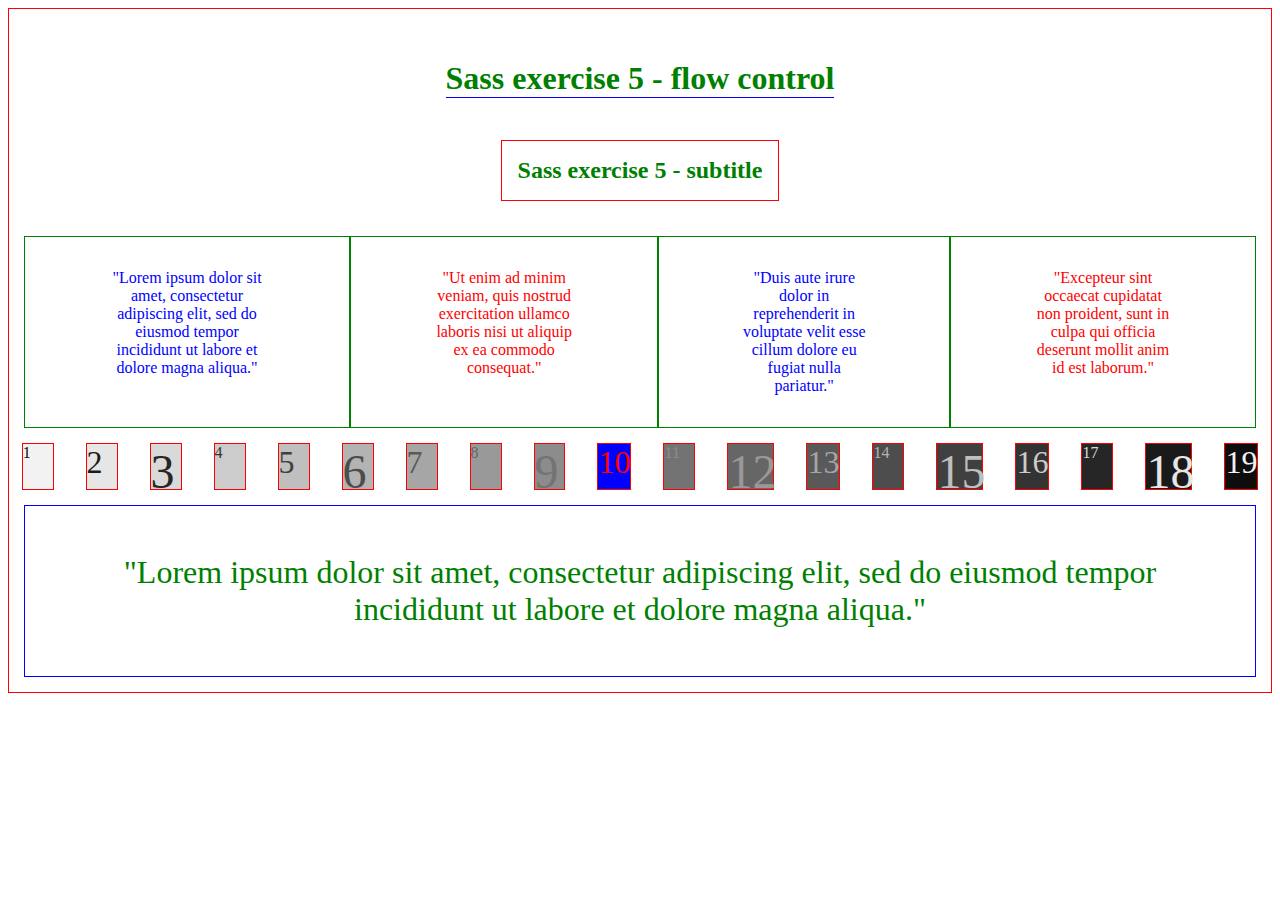
<file: index.html>
<!DOCTYPE html>
<html>
    <head>
        <title>Sass exercise 2 - mixin</title>
        <link rel="stylesheet" href="./style.css">
    </head>
    <body>
        <div class="container">
            <h1 class="title">Sass exercise 5 - flow control</h1>
            <h2>Sass exercise 5 - subtitle</h2>
            <section class="first-row">
                <article>
                    <p>"Lorem ipsum dolor sit amet, consectetur adipiscing elit, sed do eiusmod tempor incididunt ut labore et dolore magna aliqua."</p>
                </article>
                <article>
                    <p>"Ut enim ad minim veniam, quis nostrud exercitation ullamco laboris nisi ut aliquip ex ea commodo consequat."</p>
                </article> 
                <article>
                    <p>"Duis aute irure dolor in reprehenderit in voluptate velit esse cillum dolore eu fugiat nulla pariatur."</p>
                </article> 
                <article>
                    <p>"Excepteur sint occaecat cupidatat non proident, sunt in culpa qui officia deserunt mollit anim id est laborum."</p>
                </article>
            </section>
            <section class="numbers">
                <div class="fs-1rem">1</div>
                <div class="fs-2rem">2</div>
                <div class="fs-3rem">3</div>
                <div class="fs-1rem">4</div>
                <div class="fs-2rem">5</div>
                <div class="fs-3rem">6</div>
                <div class="fs-2rem">7</div>
                <div class="fs-1rem">8</div>
                <div class="fs-3rem">9</div>
                <div class="fs-2rem">10</div>
                <div class="fs-1rem">11</div>
                <div class="fs-3rem">12</div>
                <div class="fs-2rem">13</div>
                <div class="fs-1rem">14</div>
                <div class="fs-3rem">15</div>
                <div class="fs-2rem">16</div>
                <div class="fs-1rem">17</div>
                <div class="fs-3rem">18</div>
                <div class="fs-2rem">19</div>
            </section>
            <section class="footer">
                <article>
                    <p>"Lorem ipsum dolor sit amet, consectetur adipiscing elit, sed do eiusmod tempor incididunt ut labore et dolore magna aliqua."</p>
                </article>
            </section>
        </div>
    </body>
</html>
</file>
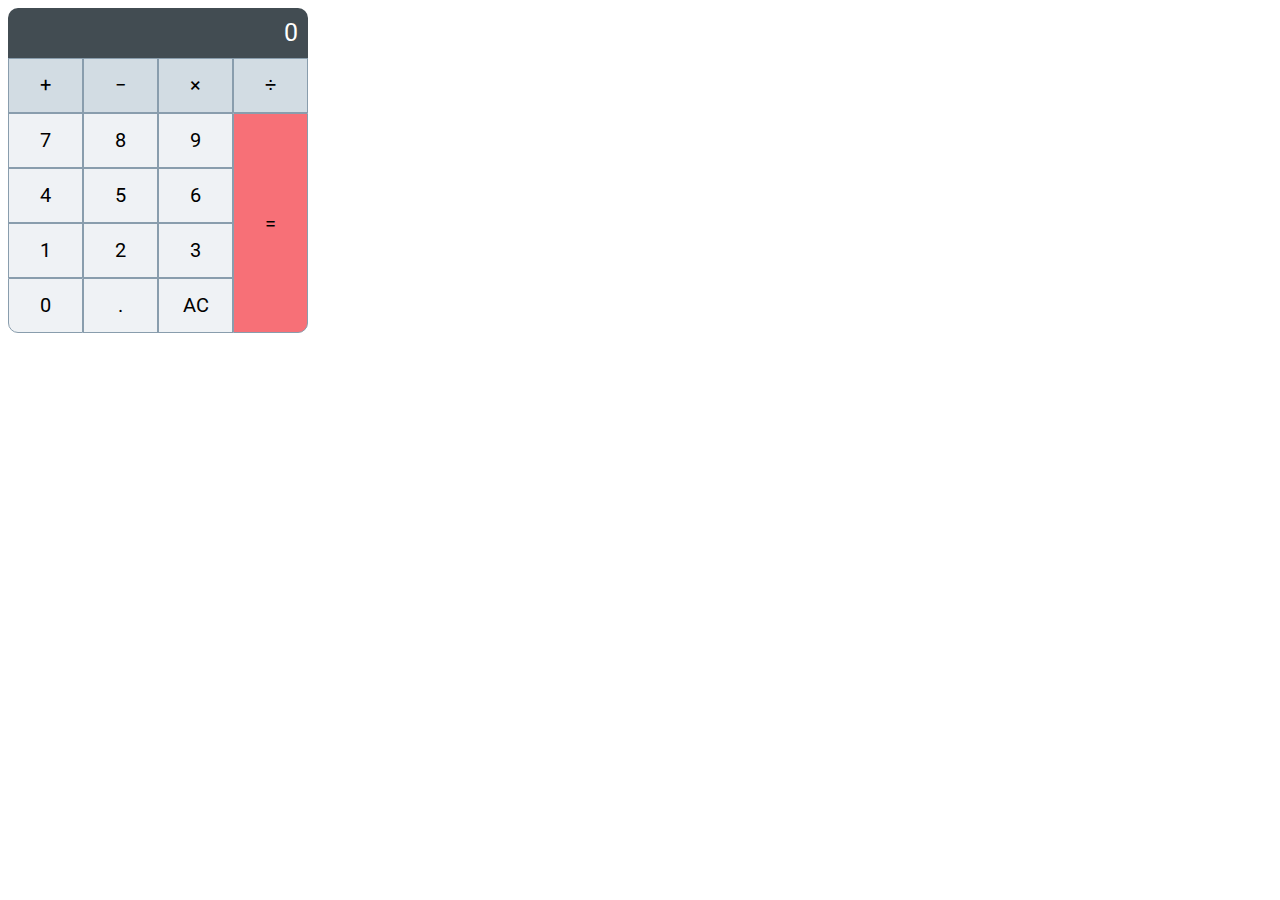
<file: start/index.html>
<!DOCTYPE html>
<html lang="en">

<head>
    <meta charset="UTF-8" />
    <meta name="viewport"
        content="width=device-width, user-scalable=no, initial-scale=1.0, maximum-scale=1.0, minimum-scale=1.0" />
    <meta http-equiv="X-UA-Compatible" content="ie=edge" />
    <meta name="description" content="Recreate the example.png using grid layout" />
    <meta name="author" content="George Andrei Varga" />
    <link rel="stylesheet" href="style.css">
    <title>CSS Lesson - flexbox</title>
</head>

<body>
    <div class="calculator">
        <div class="result-bar">
            <p class="result text-result">0</p>
        </div>
        <div class="operator">
            <p class="text-style">&#43;</p>
        </div>
        <div class="operator">
            <p class="text-style">&#8722;</p>
        </div>
        <div class="operator">
            <p class="text-style">&#215;</p>
        </div>
        <div class="operator">
            <p class="text-style">&#247;</p>
        </div>
        <div class="equals">
            <p class="text-style">&#61;</p>
        </div>
        <div class="number">
            <p class="text-style">7</p>
        </div>
        <div class="number">
            <p class="text-style">8</p>
        </div>
        <div class="number">
            <p class="text-style">9</p>
        </div>
        <div class="number">
            <p class="text-style">4</p>
        </div>
        <div class="number">
            <p class="text-style">5</p>
        </div>
        <div class="number">
            <p class="text-style">6</p>
        </div>
        <div class="number">
            <p class="text-style">1</p>
        </div>
        <div class="number">
            <p class="text-style">2</p>
        </div>
        <div class="number">
            <p class="text-style">3</p>
        </div>
        <div class="number" style="border-bottom-left-radius:10px">
            <p class="text-style" >0</p>
        </div>
        <div class="number">
            <p class="text-style">.</p>
        </div>
        <div class="number">
            <p class="text-style">AC</p>
        </div>
    </div>
</body>

</html>
</file>
<file: style.css>
.container {
  border: 0.0625rem solid red;
  display: flex;
  flex-direction: column;
  align-items: center;
  justify-content: flex-end;
  padding-top: 1.875rem;
}
.container .title, .container h2 {
  color: green;
  border-bottom: 0.0625rem solid blue;
}
.container h2 {
  border: 1px solid red;
  padding: 1rem;
}
.container .first-row {
  display: flex;
  flex-direction: row;
  padding: 0.9375rem;
}
.container .first-row article:nth-child(odd) {
  text-align: center;
  border: 0.0625rem solid green;
  font-size: 1rem;
  padding: 5rem;
  padding-top: 1rem;
  padding-bottom: 1rem;
  color: blue;
}
.container .first-row article:nth-child(even) {
  text-align: center;
  border: 0.0625rem solid green;
  font-size: 1rem;
  padding: 5rem;
  padding-top: 1rem;
  padding-bottom: 1rem;
  color: red;
}
.container .numbers {
  display: flex;
  flex-direction: row;
  justify-content: space-between;
  gap: 2rem;
  width: 98%;
}
.container .numbers .fs-1rem {
  font-size: 1rem;
}
.container .numbers .fs-2rem {
  font-size: 2rem;
}
.container .numbers .fs-3rem {
  font-size: 3rem;
}
.container .numbers div:nth-child(1) {
  width: 2.8125rem;
  height: 2.8125rem;
  border: 1px solid red;
  display: flex;
  flex-direction: row;
  justify-content: flex-start;
  color: #0d0d0d;
  background: #f2f2f2;
}
.container .numbers div:nth-child(2) {
  width: 2.8125rem;
  height: 2.8125rem;
  border: 1px solid red;
  display: flex;
  flex-direction: row;
  justify-content: flex-start;
  color: #1a1a1a;
  background: #e6e6e6;
}
.container .numbers div:nth-child(3) {
  width: 2.8125rem;
  height: 2.8125rem;
  border: 1px solid red;
  display: flex;
  flex-direction: row;
  justify-content: flex-start;
  color: #262626;
  background: #d9d9d9;
}
.container .numbers div:nth-child(4) {
  width: 2.8125rem;
  height: 2.8125rem;
  border: 1px solid red;
  display: flex;
  flex-direction: row;
  justify-content: flex-start;
  color: #333333;
  background: #cccccc;
}
.container .numbers div:nth-child(5) {
  width: 2.8125rem;
  height: 2.8125rem;
  border: 1px solid red;
  display: flex;
  flex-direction: row;
  justify-content: flex-start;
  color: #404040;
  background: #bfbfbf;
}
.container .numbers div:nth-child(6) {
  width: 2.8125rem;
  height: 2.8125rem;
  border: 1px solid red;
  display: flex;
  flex-direction: row;
  justify-content: flex-start;
  color: #4d4d4d;
  background: #b3b3b3;
}
.container .numbers div:nth-child(7) {
  width: 2.8125rem;
  height: 2.8125rem;
  border: 1px solid red;
  display: flex;
  flex-direction: row;
  justify-content: flex-start;
  color: #595959;
  background: #a6a6a6;
}
.container .numbers div:nth-child(8) {
  width: 2.8125rem;
  height: 2.8125rem;
  border: 1px solid red;
  display: flex;
  flex-direction: row;
  justify-content: flex-start;
  color: #666666;
  background: #999999;
}
.container .numbers div:nth-child(9) {
  width: 2.8125rem;
  height: 2.8125rem;
  border: 1px solid red;
  display: flex;
  flex-direction: row;
  justify-content: flex-start;
  color: #737373;
  background: #8c8c8c;
}
.container .numbers div:nth-child(10) {
  width: 2.8125rem;
  height: 2.8125rem;
  border: 1px solid red;
  display: flex;
  flex-direction: row;
  justify-content: flex-start;
  color: red;
  background-color: blue;
}
.container .numbers div:nth-child(11) {
  width: 2.8125rem;
  height: 2.8125rem;
  border: 1px solid red;
  display: flex;
  flex-direction: row;
  justify-content: flex-start;
  color: #8c8c8c;
  background: #737373;
}
.container .numbers div:nth-child(12) {
  width: 2.8125rem;
  height: 2.8125rem;
  border: 1px solid red;
  display: flex;
  flex-direction: row;
  justify-content: flex-start;
  color: #999999;
  background: #666666;
}
.container .numbers div:nth-child(13) {
  width: 2.8125rem;
  height: 2.8125rem;
  border: 1px solid red;
  display: flex;
  flex-direction: row;
  justify-content: flex-start;
  color: #a6a6a6;
  background: #595959;
}
.container .numbers div:nth-child(14) {
  width: 2.8125rem;
  height: 2.8125rem;
  border: 1px solid red;
  display: flex;
  flex-direction: row;
  justify-content: flex-start;
  color: #b3b3b3;
  background: #4d4d4d;
}
.container .numbers div:nth-child(15) {
  width: 2.8125rem;
  height: 2.8125rem;
  border: 1px solid red;
  display: flex;
  flex-direction: row;
  justify-content: flex-start;
  color: #bfbfbf;
  background: #404040;
}
.container .numbers div:nth-child(16) {
  width: 2.8125rem;
  height: 2.8125rem;
  border: 1px solid red;
  display: flex;
  flex-direction: row;
  justify-content: flex-start;
  color: #cccccc;
  background: #333333;
}
.container .numbers div:nth-child(17) {
  width: 2.8125rem;
  height: 2.8125rem;
  border: 1px solid red;
  display: flex;
  flex-direction: row;
  justify-content: flex-start;
  color: #d9d9d9;
  background: #262626;
}
.container .numbers div:nth-child(18) {
  width: 2.8125rem;
  height: 2.8125rem;
  border: 1px solid red;
  display: flex;
  flex-direction: row;
  justify-content: flex-start;
  color: #e6e6e6;
  background: #1a1a1a;
}
.container .numbers div:nth-child(19) {
  width: 2.8125rem;
  height: 2.8125rem;
  border: 1px solid red;
  display: flex;
  flex-direction: row;
  justify-content: flex-start;
  color: #f2f2f2;
  background: #0d0d0d;
}
.container .numbers div:nth-child(20) {
  width: 2.8125rem;
  height: 2.8125rem;
  border: 1px solid red;
  display: flex;
  flex-direction: row;
  justify-content: flex-start;
  color: white;
  background: black;
}
.container .footer {
  display: flex;
  padding: 0.9375rem;
}
.container .footer article {
  text-align: center;
  border: 0.0625rem solid blue;
  font-size: 2rem;
  padding: 5rem;
  padding-top: 1rem;
  padding-bottom: 1rem;
  color: green;
}

/*# sourceMappingURL=style.css.map */
</file>
<file: start/style.css>
@font-face {
    font-family: 'Roboto';
    src: url("Roboto/Roboto-Regular.ttf") format("truetype");
}

body{
    font-family: 'Roboto';
}
.calculator {
    display: grid;
    grid-template-columns: repeat(4, 1fr);
    grid-template-rows: 2fr 3fr 3fr 3fr 3fr 3fr;
    width: 300px;
    height: 25vh;
}

.result-bar {
    background-color: #424c52;
    border-top-left-radius: 10px;
    border-top-right-radius: 10px;
    grid-row: 1;
    grid-column: 1/5;
}


.text-result {
    color: white;
    text-align: right;
    padding-right: 10px;
    font-size:25px;
    line-height: 0;
}

.text-style {
    color: black;
    text-align: center;
    font-size: 20px;
    line-height: 13px;
}

.operator {
    border: 1px solid #899dad;
    background: #d2dce3;
}

.equals {
    border: 1px solid #899dad;
    grid-area: 3/4/7/5;
    border-bottom-right-radius: 10px;
    background: #f77077;
    display:flex;
    flex-direction: column;
    justify-content: center;
}

.number{
    background: #eff2f5;
    border:1px solid #899dad;
}

.number, .equals, .operator{
    cursor: pointer;
}
</file>
